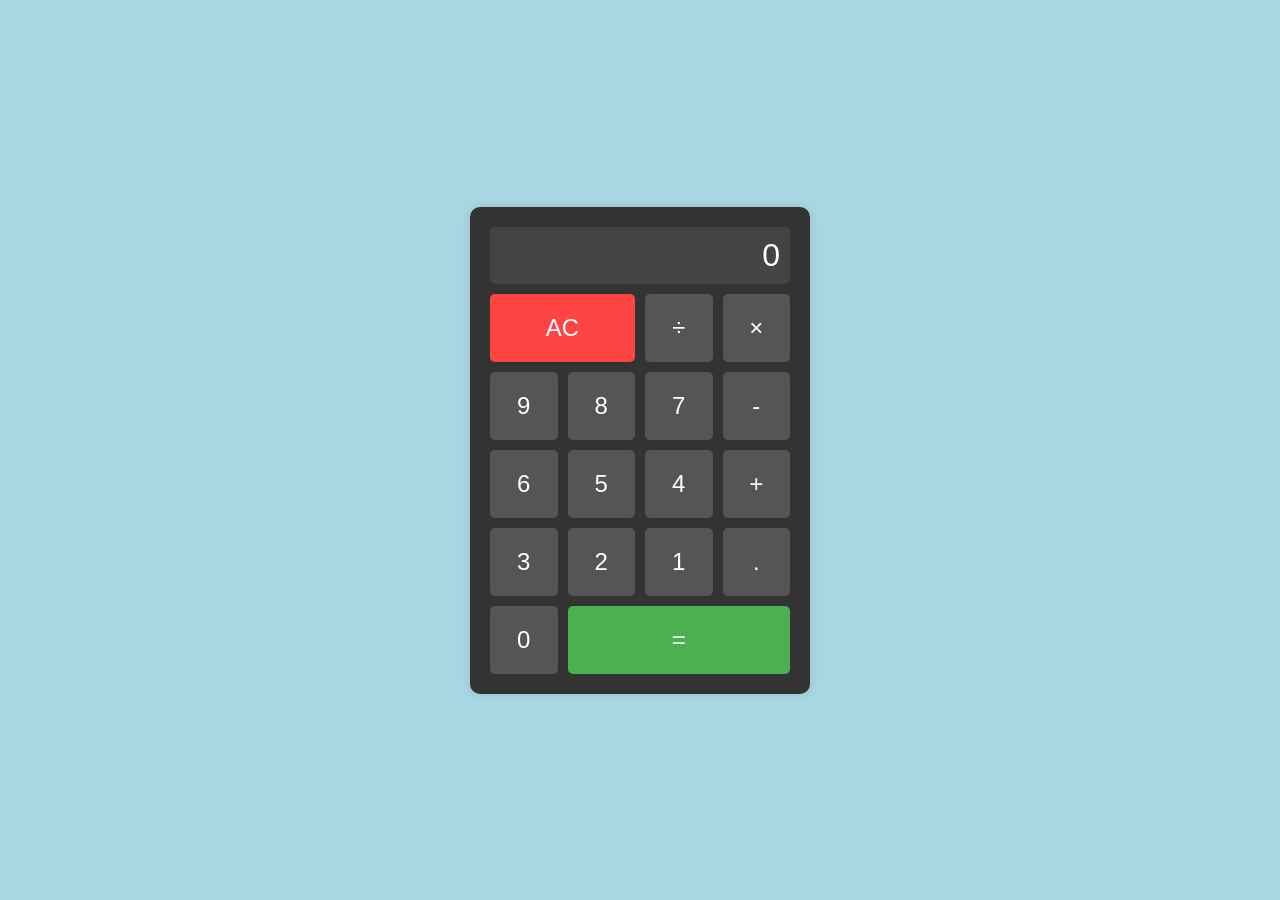
<file: main.html>
<html>
<head>
    <title>Calculator</title>
    <link rel="stylesheet" href="main.css">
</head>
<body>
    <div class="calculator">
        <div class="calculator__display">0</div>
        <div class="calculator__keys">
            <button data-action="clear">AC</button>
            <button data-action="divide">÷</button>
            <button data-action="multiply">×</button>
            <button>9</button>
            <button>8</button>
            <button>7</button>
            <button data-action="subtract">-</button>
            <button>6</button>
            <button>5</button>
            <button>4</button>
            <button data-action="add">+</button>
            <button>3</button>
            <button>2</button>
            <button>1</button>
            <button data-action="decimal">.</button>
            <button>0</button>
            <button data-action="calculate">=</button>
        </div>
    </div>
    <script src="main.js"></script>
</body>
</html>
</file>
<file: main.css>
body {
    display: flex;
    justify-content: center;
    align-items: center;
    height: 100vh;
    margin: 0;
    background-color: #a8d6e2;
    font-family: Arial, sans-serif;
}

.calculator {
    background-color: #333;
    padding: 20px;
    border-radius: 10px;
    box-shadow: 0px 0px 10px rgba(0, 0, 0, 0.1);
    width: 300px;
}

.calculator__display {
    background-color: #444;
    color: #fff;
    font-size: 2em;
    padding: 10px;
    text-align: right;
    border-radius: 5px;
    margin-bottom: 10px;
}

.calculator__keys {
    display: grid;
    grid-template-columns: repeat(4, 1fr);
    gap: 10px;
}

.calculator__keys button {
    padding: 20px;
    font-size: 1.5em;
    border: none;
    border-radius: 5px;
    background-color: #555;
    color: #fff;
    cursor: pointer;
    transition: background-color 0.3s;
}

.calculator__keys button:hover {
    background-color: #666;
}

.calculator__keys button:active {
    background-color: #777;
}

.calculator__keys button[data-action="clear"] {
    grid-column: span 2;
    background-color: #ff4444;
}

.calculator__keys button[data-action="clear"]:hover {
    background-color: #cc0000;
}

.calculator__keys button[data-action="calculate"] {
    grid-column: span 3;
    background-color: #4CAF50;
}

.calculator__keys button[data-action="calculate"]:hover {
    background-color: #45a049;
}

.is-depressed {
    background-color: #777;
}
</file>
